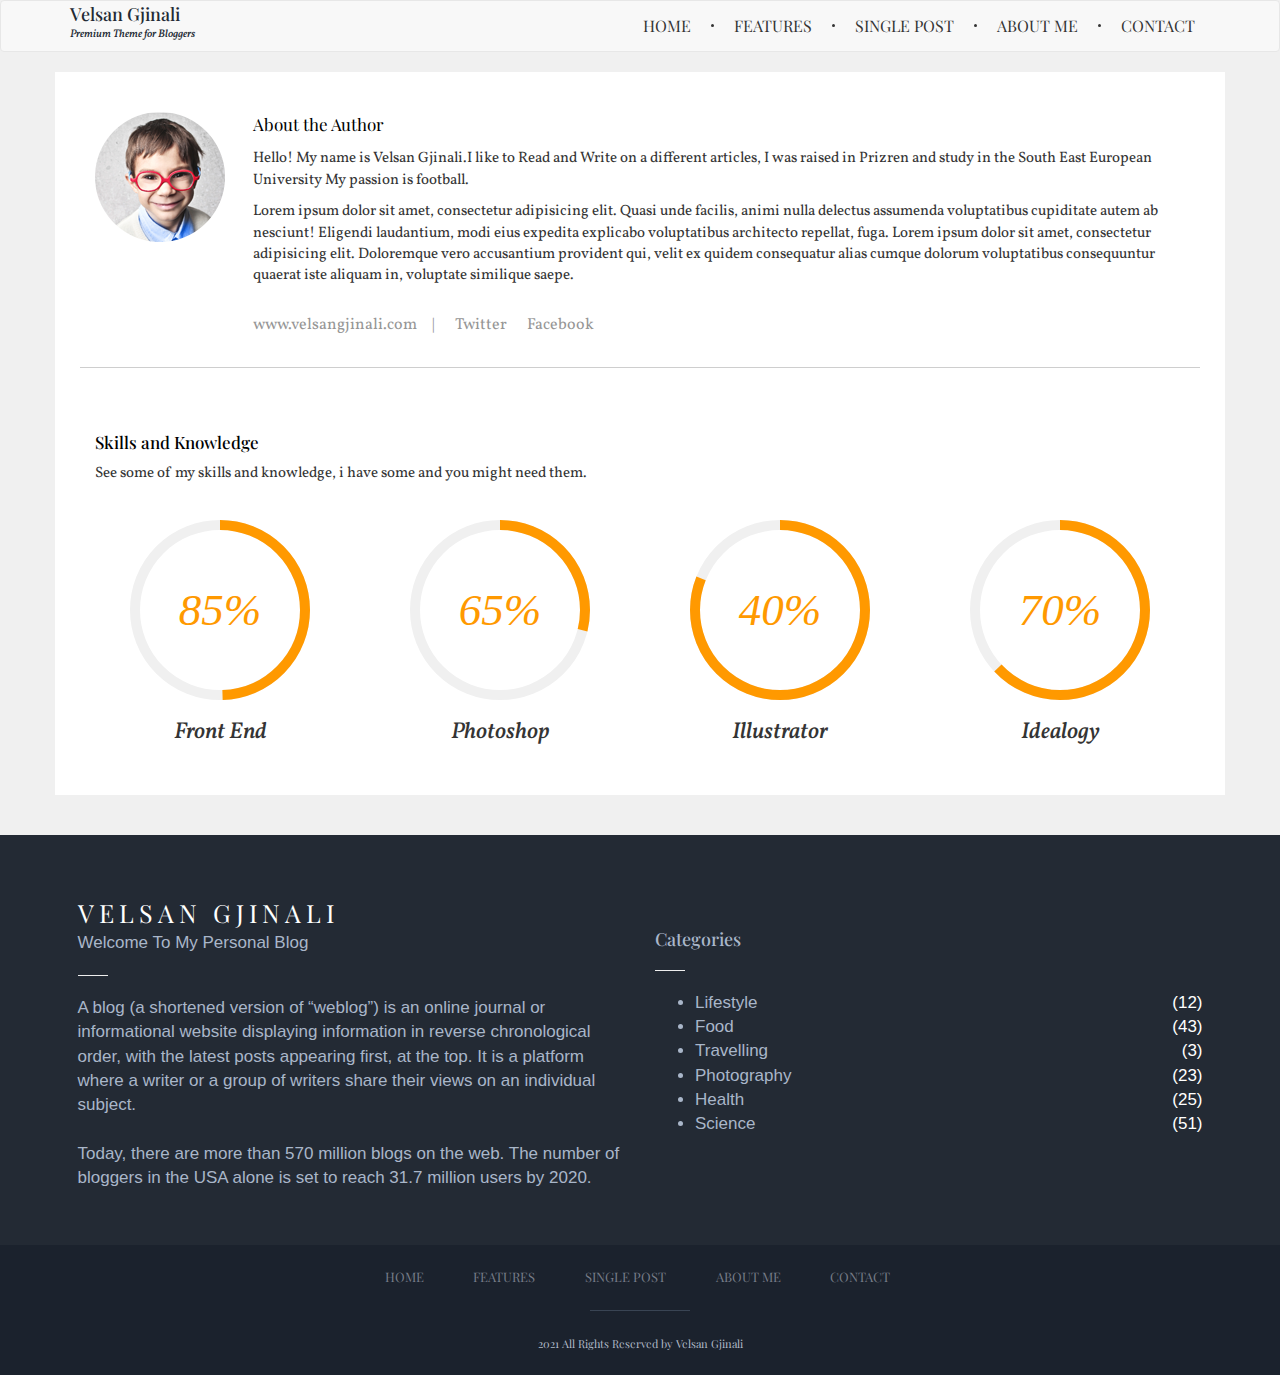
<file: about.html>
<!DOCTYPE html>
<html lang="en">
<head>
	<meta charset="UTF-8">
	<meta http-equiv="X-UA-Compatible" content="IE=edge">
	<meta name="viewport" content="width=device-width, initial-scale=1.0">
	<title>My Personal Blog</title>
		<link href="https://fonts.googleapis.com/css?family=Vollkorn" rel="stylesheet">
		<link href="https://fonts.googleapis.com/css?family=Playfair+Display|Vollkorn" rel="stylesheet">
		<link rel="stylesheet" type="text/css" href="css/bootstrap.css">
		<link rel="stylesheet" type="text/css" href="css/font-awesome.css">
		<link rel="stylesheet" type="text/css" href="css/style.css">
</head>
<body>	
	<div class="section-menu">
		<div class="navbar navbar-default" role="navigation">
			<div class="container">
				<div class="menu-logo pull-left">
					<h2>Velsan Gjinali</h2>
					<h3><em>Premium Theme for Bloggers</em></h3>
			 	</div> 
				 <div class="collapse navbar-collapse">
					<ul class="navbar-nav nav navbar-right">
						<li><a class="menu" href="index.html">home</a></li>
						<li><a class="menu" href="features.html">features</a></li>
						<li><a class="menu" href="posts.html">Single Post</a></li>
						<li><a class="menu" href="about.html">about me</a></li>
						<li><a class="last-menu" href="contact.html">contact</a></li>
					</ul>        
			  </div> 
			</div>   
   		</div>
	</div>


	




													<!-- Main Content -->

	<section class="about-author">
	     <div class="container about">
	      <div class="row">

	           <div class="col-md-1">
	            <img src="images/tom.png" alt="baby-face">
	           </div> 

	           <div class="col-md-11 about-content">

	              <div class="title">About the Author</div>

	              <p class="about-paragraph">Hello! My name is Velsan Gjinali.I like to Read and Write on a different articles, I was raised in Prizren and study in the South East European University My passion is football.</p>

	              <p class="about-paragraph">Lorem ipsum dolor sit amet, consectetur adipisicing elit. Quasi unde facilis, animi nulla delectus assumenda voluptatibus cupiditate autem ab nesciunt! Eligendi laudantium, modi eius expedita explicabo voluptatibus architecto repellat, fuga. Lorem ipsum dolor sit amet, consectetur adipisicing elit. Doloremque vero accusantium provident qui, velit ex quidem consequatur alias cumque dolorum voluptatibus consequuntur quaerat iste aliquam in, voluptate similique saepe.</p>

	              <div class="about-author-2">
	                <div class="author-links">
	                  <a href="#" class="ignition-web">www.velsangjinali.com</a> 
	                  <a href="#" class="twitter">Twitter</a>
	                  <a href="#" class="facebook">Facebook</a>
	                </div> 
	              </div> 

	           </div> 

	           <div class="full-border"></div>


	           <div class="skills-content">
	             <h2 class="title">Skills and Knowledge</h2>
	             <p class="skills-paragraph">See some of my skills and knowledge, i have some and you might need them.</p>
	           </div>

	           <div class="pie-chart">

	             <div class="col-md-3">
	               <div class="chart" data-percent="55"><span class="percentage">85%</span></div>
	               <h2>Front End</h2>
	             </div>

	             <div class="col-md-3">
	               <div class="chart" data-percent="32"><span class="percentage">65%</span></div>
	               <h2>Photoshop</h2>
	             </div>

	             <div class="col-md-3">
	               <div class="chart" data-percent="90"><span class="percentage">40%</span></div>
	               <h2>Illustrator</h2>
	             </div>

	             <div class="col-md-3">
	               <div class="chart" data-percent="70"><span class="percentage">70%</span></div>
	               <h2>Idealogy</h2>
	             </div>

	           </div>

	      </div> 
	     </div> 
	    </section>


															<!-- Footer Widgets -->
		   													<!-- Footer Widget 1  -->
		   <div class="fusion-footer">
			<footer class="footer-widget-area">
				<div class="widget-row">
					<div class="widget">
						<div class="footer-widget-one col-md-6">
							<div class="main-tittle-wiget">VELSAN GJINALI</div>
								<p>Welcome To My Personal Blog</p>
							<hr class="line-footer">
							<span>A blog (a shortened version of “weblog”) is an online journal or informational website displaying information in reverse chronological order, with the latest posts appearing first, at the top. It is a platform where a writer or a group of writers share their views on an individual subject.</br>
						    </br>Today, there are more than 570 million blogs on the web. The number of bloggers in the USA alone is set to reach 31.7 million users by 2020.
							</span>
						</div>

								<!-- Footer Widgets 2  -->
						<div class="footer-widget-three col-md-6">
							<div id="recent-posts-3">
								<h4 class="title-widget">Categories</h4>
								<hr class="line-footer">
									<ul>
										<li><a href="#">Lifestyle<span>(12)</span></a></li>
										<li><a href="#">Food<span>(43)</span></a></li>
										<li><a href="#">Travelling<span>(3)</span></a></li>
										<li><a href="#">Photography<span>(23)</span></a></li>
							 			<li><a href="#">Health<span>(25)</span></a></li>
							 			<li><a href="#">Science<span>(51)</span></a></li>
						 			</ul>
						 		<div style="clear:both;"></div>
					 		</div>
				 		</div>
			 		</div>
				</div>
			</footer>

			<footer id="footer" class="blog-footer-menu">
				<div class="blog-row">
					<div class="footer-menu">
						<ul class="ul-footer">
							<li><a href="index.html"><span class="menu-text">Home</span></a></li>
							<li><a href="features.html"><span class="menu-text">Features</span></a></li>
							<li><a href="posts.html"><span class="menu-text">Single Post</span></a></li>
							<li><a href="about.html"><span class="menu-text">About Me</span></a></li>
							<li><a href="contact.html"><span class="menu-text">Contact</span></a></li>
						</ul>
					</div>
					<hr class="line-menu-footer">
					<div class="blog-copyright-content">
						<span>2021 All Rights Reserved by Velsan Gjinali</span>
					</div>
				</div>
			</footer>
		</div>
		<script src="js/pie-chart.js"></script>
	</body>
</html>
</file>
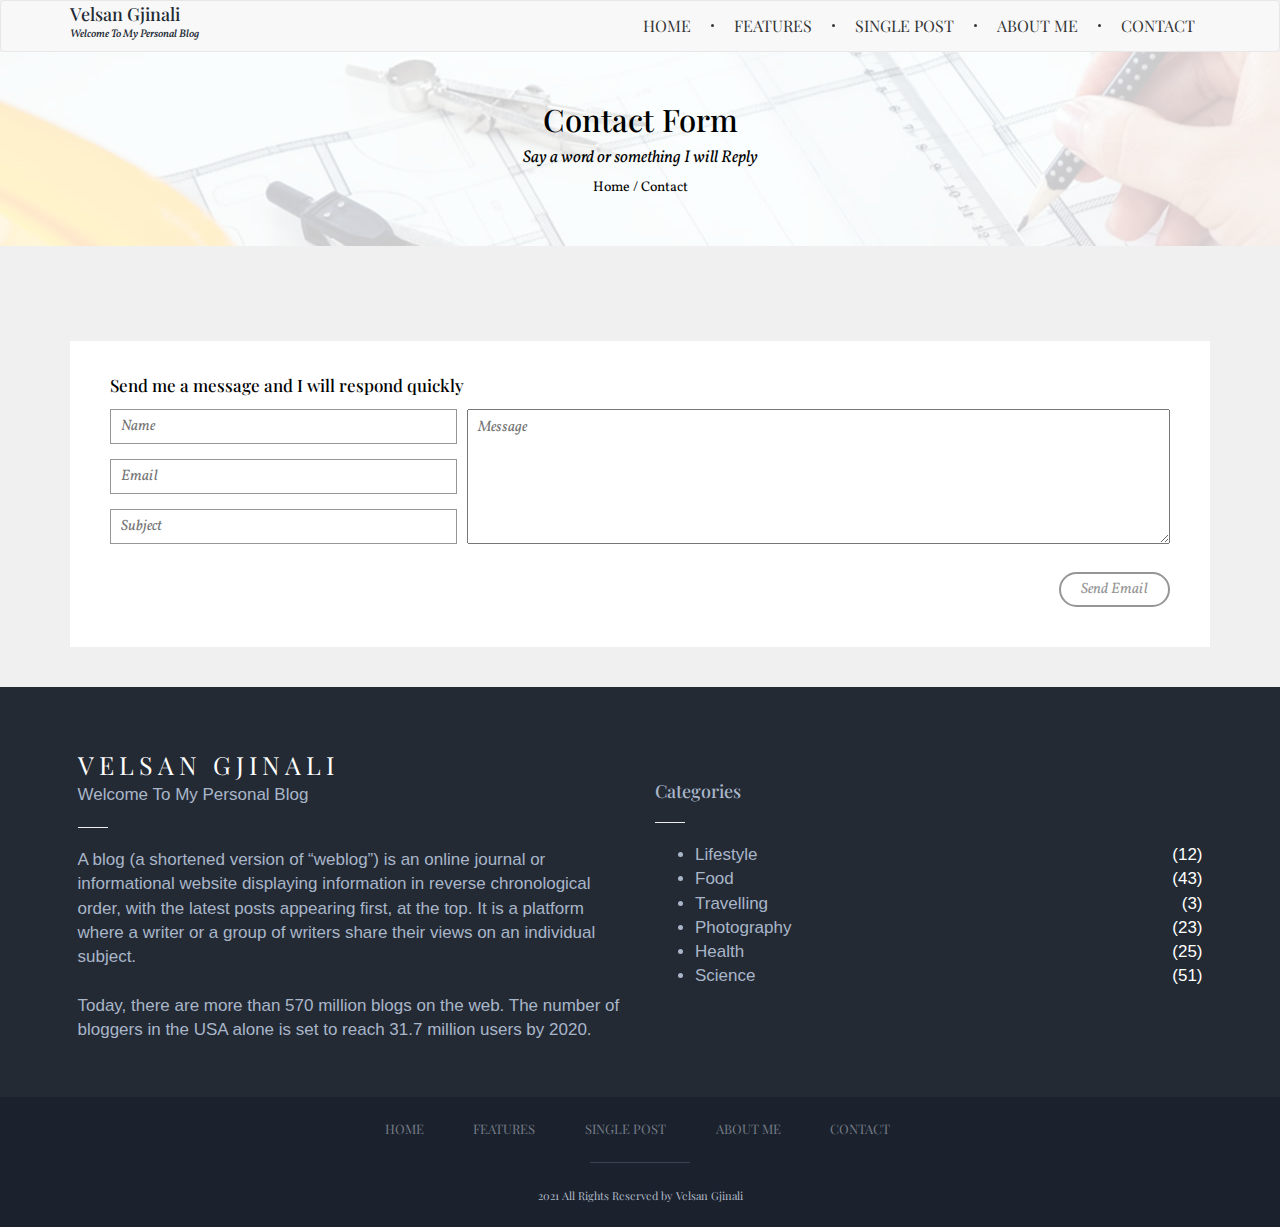
<file: contact.html>
<!DOCTYPE html>
<html lang="en">
<head>
	<meta charset="UTF-8">
	<meta http-equiv="X-UA-Compatible" content="IE=edge">
	<meta name="viewport" content="width=device-width, initial-scale=1.0">
	<title>My Personal Blog</title>
		<link href="https://fonts.googleapis.com/css?family=Vollkorn" rel="stylesheet">
		<link href="https://fonts.googleapis.com/css?family=Playfair+Display|Vollkorn" rel="stylesheet">
		<link rel="stylesheet" type="text/css" href="css/bootstrap.css">
		<link rel="stylesheet" type="text/css" href="css/font-awesome.css">
		<link rel="stylesheet" type="text/css" href="css/style.css">
</head>
<body>	
	<div class="section-menu">
		<div class="navbar navbar-default" role="navigation">
			<div class="container">
				<div class="menu-logo pull-left">
					<h2>Velsan Gjinali</h2>
					<h3><em>Welcome To My Personal Blog</em></h3>
			 	</div> 
				<div class="collapse navbar-collapse">
					<ul class="navbar-nav nav navbar-right">
						<li><a class="menu" href="index.html">home</a></li>
						<li><a class="menu" href="features.html">features</a></li>
						<li><a class="menu" href="posts.html">Single Post</a></li>
						<li><a class="menu" href="about.html">about me</a></li>
						<li><a class="last-menu" href="contact.html">contact</a></li>
					</ul>        
			  </div> 
			</div>   
   		</div>
	</div>

	<div class="header">
    	<div class="bg-image bg-white-cover">
        	<div class="container">
        		<h1 class="header-title">Contact Form</h1>
         		<p class="under-title"><em>Say a word or something I will Reply</em></p>
         		<h6>Home / Contact</h6>
         	</div>
		</div> 
    </div>					
	<div class="container">
    	<div class="form">
    		<div class="row"> 
        		<div class="contact">
            		<h3>Send me a message and I will respond quickly</h3>
              		<form id="contact-form" class="form-2" action="#">
	                 	<div class="col-md-4 padding-10">  
		                    <input name="name" id="name" type="text" placeholder="Name" class="input">
		                    <input name="mail" id="mail" type="text"  placeholder="Email" class="input"> 
		                    <input name="subject" id="subject" type="text"  placeholder="Subject" class="input"> 
	                 	</div>
	                   <div class="col-md-8 padding-10 messages">
	                   		<textarea name="comment" id="comment"  placeholder="Message" class="message"></textarea>
	                    	<input type="submit" value="Send Email"  id="submit_contact" class="submit-button">  
	                    	<div id="msg" class="message"></div>
	                	</div>
              		</form>
          		</div> 
        	</div> 
     	 </div> 
    </div> 

		<!-- Footer Widgets -->
		   <!-- Footer Widget 1  -->
		<div class="fusion-footer">
			<footer class="footer-widget-area">
				<div class="widget-row">
					<div class="widget">
						<div class="footer-widget-one col-md-6">
							<div class="main-tittle-wiget">VELSAN GJINALI</div>
								<p>Welcome To My Personal Blog</p>
							<hr class="line-footer">
							<span>A blog (a shortened version of “weblog”) is an online journal or informational website displaying information in reverse chronological order, with the latest posts appearing first, at the top. It is a platform where a writer or a group of writers share their views on an individual subject.</br>
						    </br>Today, there are more than 570 million blogs on the web. The number of bloggers in the USA alone is set to reach 31.7 million users by 2020.
							</span>
						</div>

								<!-- Footer Widgets 2  -->
						<div class="footer-widget-three col-md-6">
							<div id="recent-posts-3">
								<h4 class="title-widget">Categories</h4>
								<hr class="line-footer">
									<ul>
										<li><a href="#">Lifestyle<span>(12)</span></a></li>
										<li><a href="#">Food<span>(43)</span></a></li>
										<li><a href="#">Travelling<span>(3)</span></a></li>
										<li><a href="#">Photography<span>(23)</span></a></li>
							 			<li><a href="#">Health<span>(25)</span></a></li>
							 			<li><a href="#">Science<span>(51)</span></a></li>
						 			</ul>
						 		<div style="clear:both;"></div>
					 		</div>
				 		</div>
			 		</div>
				</div>
			</footer>

			<footer id="footer" class="blog-footer-menu">
				<div class="blog-row">
					<div class="footer-menu">
						<ul class="ul-footer">
							<li><a href="index.html"><span class="menu-text">Home</span></a></li>
							<li><a href="features.html"><span class="menu-text">Features</span></a></li>
							<li><a href="posts.html"><span class="menu-text">Single Post</span></a></li>
							<li><a href="about.html"><span class="menu-text">About Me</span></a></li>
							<li><a href="contact.html"><span class="menu-text">Contact</span></a></li>
						</ul>
					</div>
					<hr class="line-menu-footer">
					<div class="blog-copyright-content">
						<span>2021 All Rights Reserved by Velsan Gjinali</span>
					</div>
				</div>
			</footer>
		</div>
	</body>
</html>
</file>
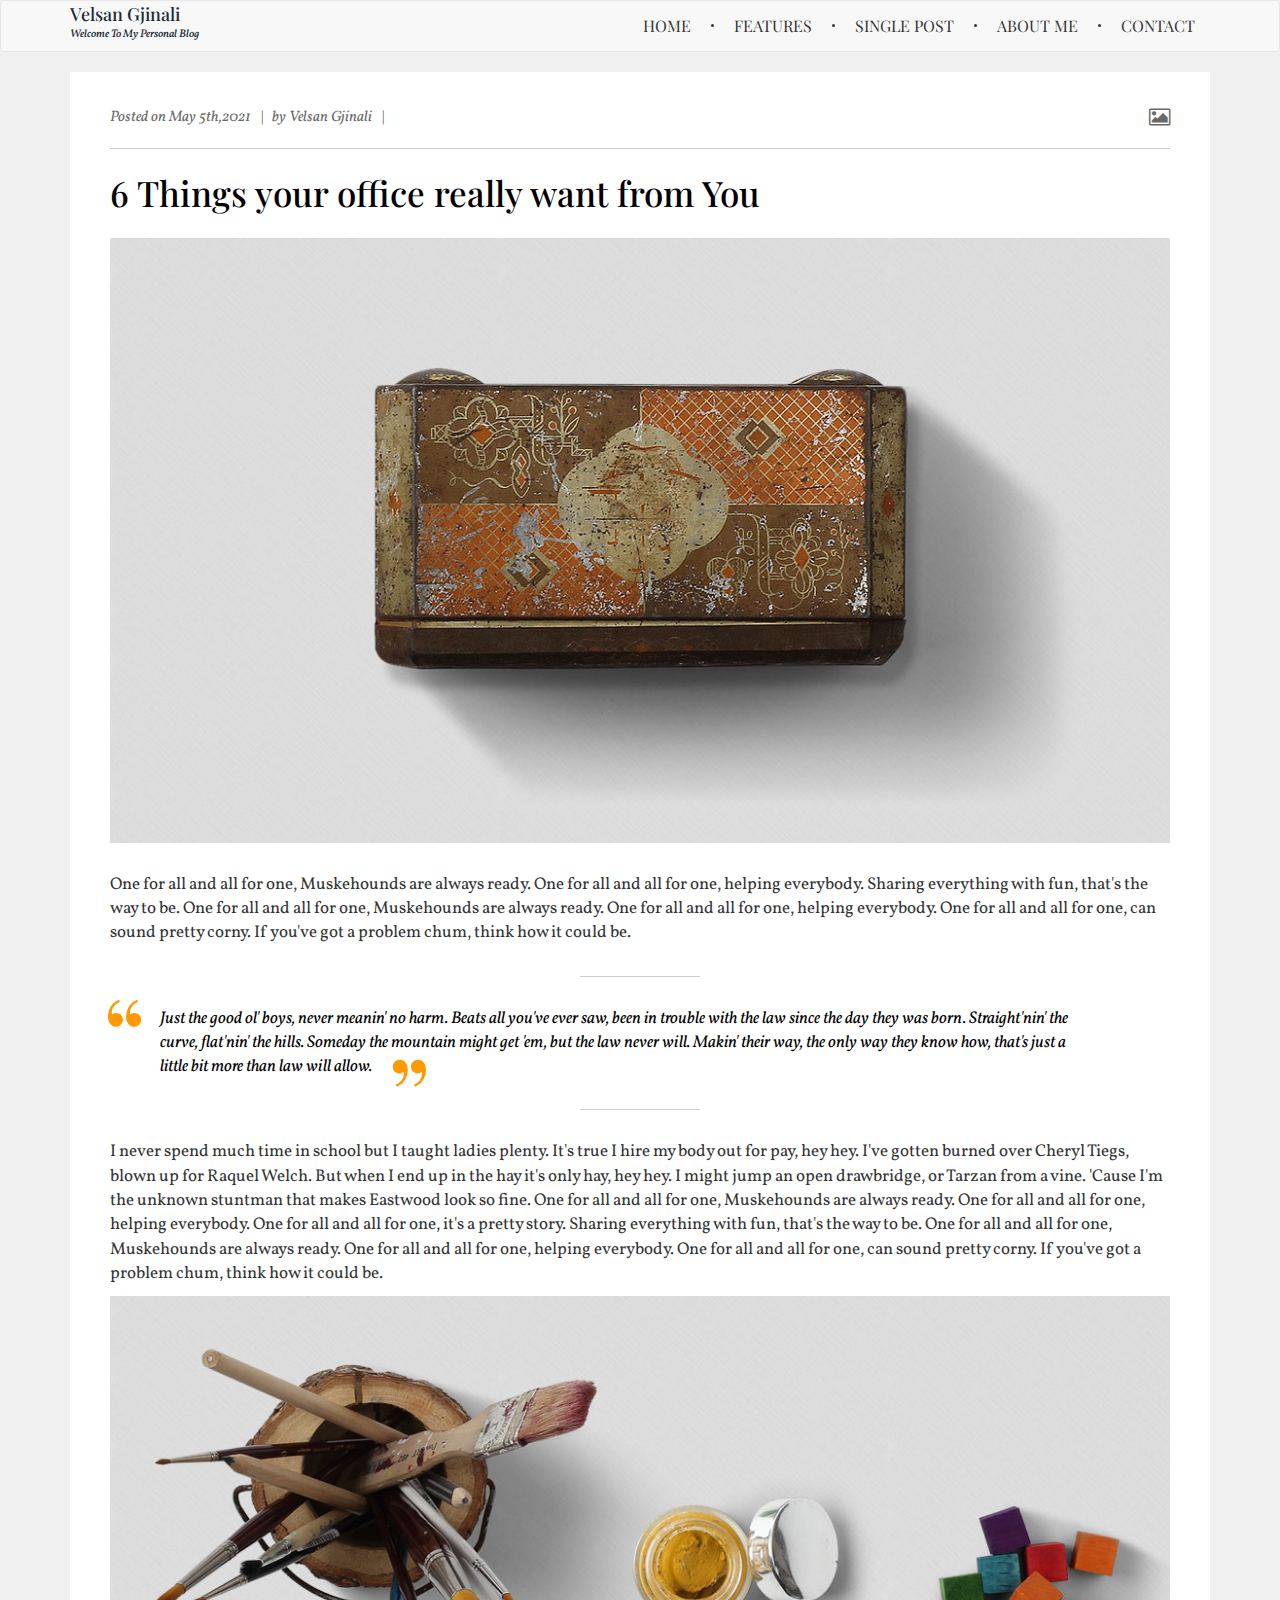
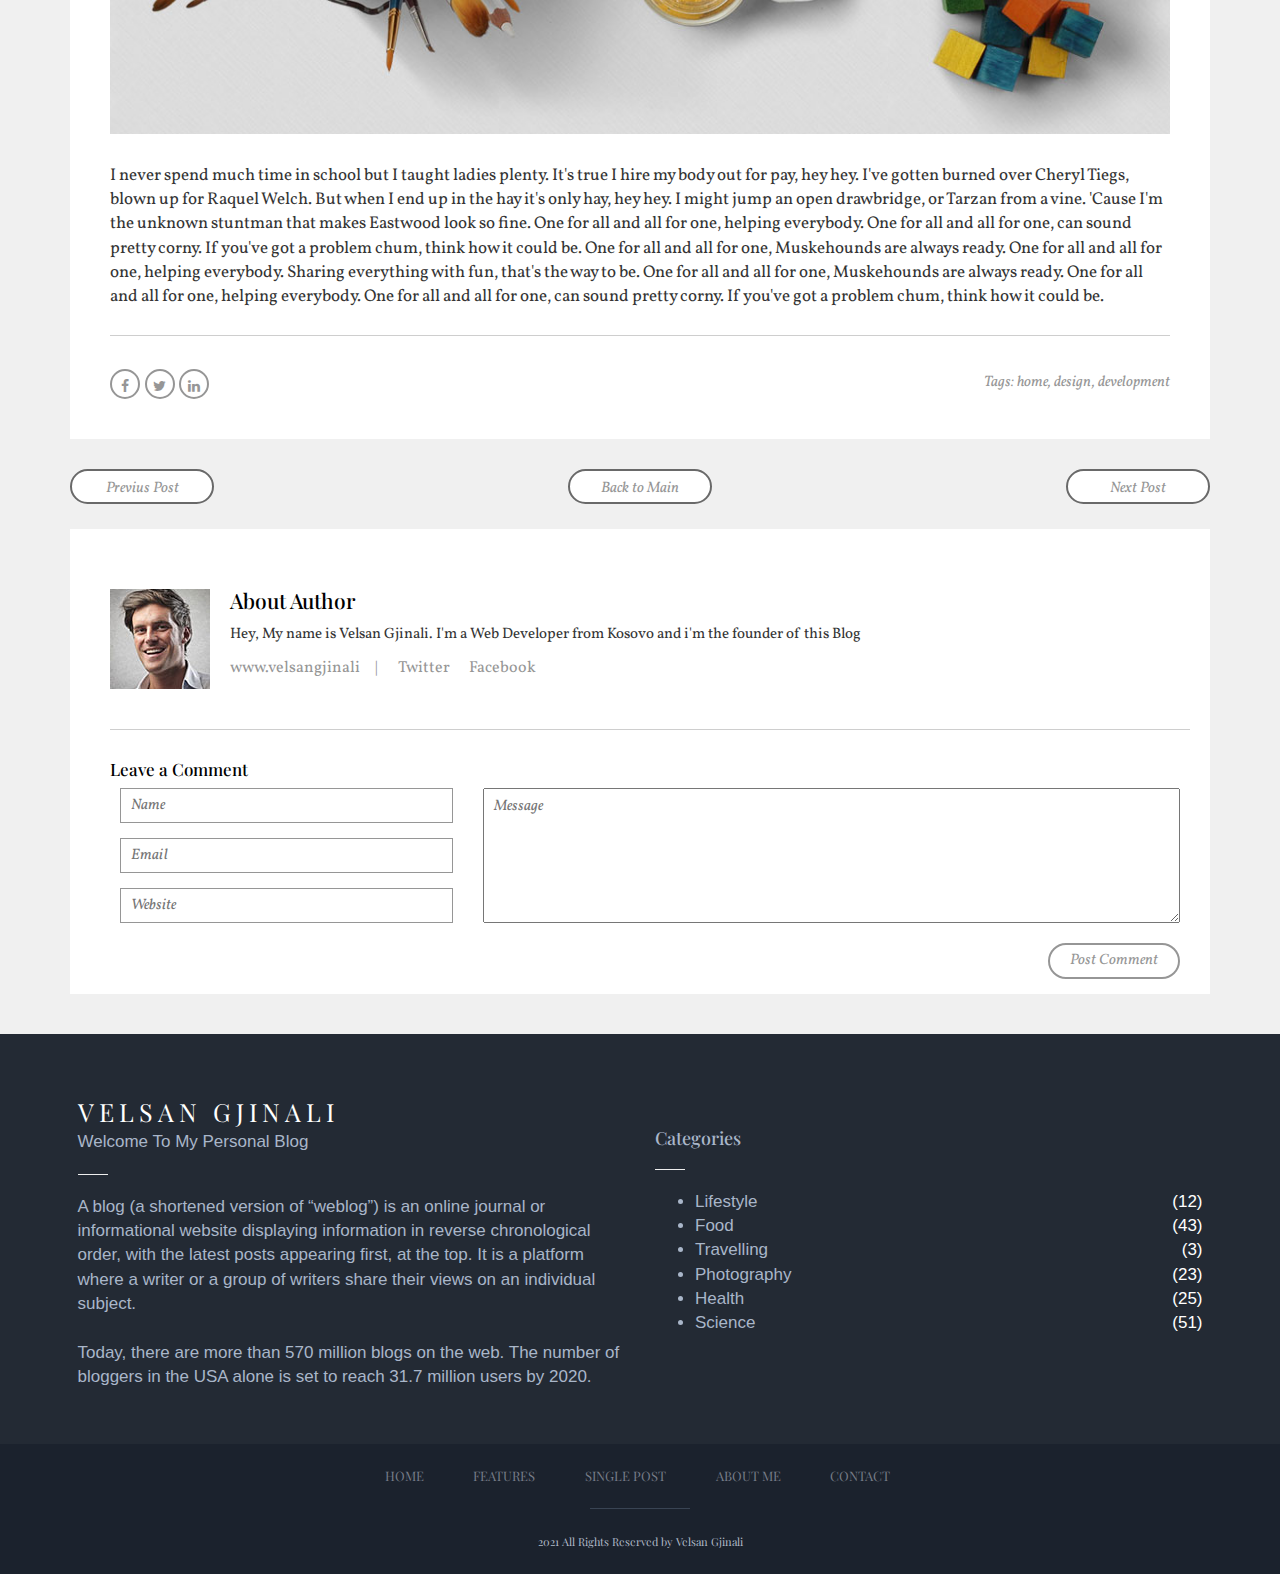
<file: posts.html>
<!DOCTYPE html>
<html lang="en">
<head>
	<meta charset="UTF-8">
	<meta http-equiv="X-UA-Compatible" content="IE=edge">
	<meta name="viewport" content="width=device-width, initial-scale=1.0">
	<title>My Personal Blog</title>
		<link href="https://fonts.googleapis.com/css?family=Vollkorn" rel="stylesheet">
		<link href="https://fonts.googleapis.com/css?family=Playfair+Display|Vollkorn" rel="stylesheet">
		<link rel="stylesheet" type="text/css" href="css/bootstrap.css">
		<link rel="stylesheet" type="text/css" href="css/font-awesome.css">
		<link rel="stylesheet" type="text/css" href="css/style.css">
</head>
<body>	
	<div class="section-menu">
		<div class="navbar navbar-default" role="navigation">
			<div class="container">
				<div class="menu-logo pull-left">
					<h2>Velsan Gjinali</h2>
					<h3><em>Welcome To My Personal Blog</em></h3>
			 	</div> 
				 <div class="collapse navbar-collapse">
					<ul class="navbar-nav nav navbar-right">
						<li><a class="menu" href="index.html">home</a></li>
						<li><a class="menu" href="features.html">features</a></li>
						<li><a class="menu" href="posts.html">Single Post</a></li>
						<li><a class="menu" href="about.html">about me</a></li>
						<li><a class="last-menu" href="contact.html">contact</a></li>
					</ul>        
			  </div> 
			</div>   
   		</div>
	</div>
							<!-- Main Content -->

	<section class="section-blog">
		<div class="container">
    		<div class="row">
        		<div class="col-md-12">
            		<div class="blog-post single single-image">
            			<div class="blog-post-content">
                   			<p class="links">
                       			<em>Posted on <a class="link-line" href="#">May 5th,2021</a> by <a class="link-line" href="#">Velsan Gjinali</a> </em>
                    		</p>
                    		<i class="fa fa-picture-o text-right"></i>
                    		<div class="full-border"></div>
                    			<h2 class="post-title">6 Things your office really want from You</h2>
                    			<img src="images/image-single-full/1.jpg" class="secon-image img-responsive">
                   				<p class="paragraph">One for all and all for one, Muskehounds are always ready. One for all and all for one, helping everybody. Sharing everything with fun, that's the way to be. One for all and all for one, Muskehounds are always ready. One for all and all for one, helping everybody. One for all and all for one, can sound pretty corny. If you've got a problem chum, think how it could be.</p>
                    		<div class="quote-border"></div>
                    			<div class="quote"> <span class="coma">“</span> <em>Just the good ol' boys, never meanin' no harm. Beats all you've ever saw, been in trouble with the law since the day they was born. Straight'nin' the curve, flat'nin' the hills. Someday the mountain might get 'em, but the law never will. Makin' their way, the only way they know how, that's just a little bit more than law will allow. </em><span class="coma-2">”</span></div> 
	                    			<div class="quote-border-2"></div>
                    					<p class="paragraph">I never spend much time in school but I taught ladies plenty. It's true I hire my body out for pay, hey hey. I've gotten burned over Cheryl Tiegs, blown up for Raquel Welch. But when I end up in the hay it's only hay, hey hey. I might jump an open drawbridge, or Tarzan from a vine. 'Cause I'm the unknown stuntman that makes Eastwood look so fine. One for all and all for one, Muskehounds are always ready. One for all and all for one, helping everybody. One for all and all for one, it's a pretty story. Sharing everything with fun, that's the way to be. One for all and all for one, Muskehounds are always ready. One for all and all for one, helping everybody. One for all and all for one, can sound pretty corny. If you've got a problem chum, think how it could be.</p>
                    					<img src="images/image-single-full/2.jpg" class="secon-image img-responsive">
                    					<p class="paragraph">I never spend much time in school but I taught ladies plenty. It's true I hire my body out for pay, hey hey. I've gotten burned over Cheryl Tiegs, blown up for Raquel Welch. But when I end up in the hay it's only hay, hey hey. I might jump an open drawbridge, or Tarzan from a vine. 'Cause I'm the unknown stuntman that makes Eastwood look so fine. One for all and all for one, helping everybody. One for all and all for one, can sound pretty corny. If you've got a problem chum, think how it could be. One for all and all for one, Muskehounds are always ready. One for all and all for one, helping everybody. Sharing everything with fun, that's the way to be. One for all and all for one, Muskehounds are always ready. One for all and all for one, helping everybody. One for all and all for one, can sound pretty corny. If you've got a problem chum, think how it could be.
                    					</p>	
                    		<div class="full-border-bottom"></div>
                    		<div class="social-circles">
								<div class="social-circle"><a href="#"><i class="fa fa-facebook"></i></a></div>
								<div class="social-circle"><a href="#"><i class="fa fa-twitter"></i></a></div>
								<div class="social-circle"><a href="#"><i class="fa fa-linkedin"></i></a></div>
                    			<div class="right-tag">                       	 	
									<em>Tags: <a href="#">home</a>, <a href="#">design</a>, <a href="#">development</a></em>
                      			</div> 
                   			</div>
                		</div> 
              		</div> 
             									<!-- Pagination -->
					<div class="nav-buttons">
						<div class="prev-button"><a href="#"><em>Previus Post</em></a></div>
						<div class="main-button"><a href="#"><em>Back to Main</em></a></div>
						<div class="next-button"><a href="#"><em>Next Post</em></a></div>
                	</div> 
												<!-- About Section -->
             		<div class="about-section">
                		<div class="about-author">
							<img src="images/image-single-post/rob.jpg" alt="">              
							<h3 class="title">About Author</h3>
							<p class="author-paragraph">Hey, My name is Velsan Gjinali. I'm a Web Developer from Kosovo and i'm the founder of this Blog</p>
	                			<div class="author-links">
									<a href="#" class="ignition-web">www.velsangjinali</a> 
									<a href="#" class="twitter"><span>Twitter</span></a>
									<a href="#" class="facebook"><span>Facebook</span></a>	    
	                			</div> 
                		</div> 
					
               		<div class="full-border"></div>
                
												<!-- Comment Section -->
                <div class="comment-section">
                  <div class="row"> 
                  	<div class="contact">
                      <h3>Leave a Comment</h3>      
                         <div class="col-md-4 padding-10 inputs"> 
                            <input type="text" name="name" placeholder="Name" class="input">
                            <input type="text" name="email" placeholder="Email" class="input"> 
                            <input type="text" name="website" placeholder="Website" class="input"> 
                         </div>
                    	<div class="col-md-8 padding-10 messages">
                        	<textarea name="message" placeholder="Message" class="message"></textarea>
                            <div class="return-msg"></div>
                            <input type="submit" value="Post Comment" class="submit-button">  
                         </div>
                    </div>
                  </div>
                </div> 
              </div> 
           </div> 
        </div>  
	</div> 
</section> 



														<!-- Footer Widgets -->
		 												  <!-- Footer Widget 1  -->
		   <div class="fusion-footer">
			<footer class="footer-widget-area">
				<div class="widget-row">
					<div class="widget">
						<div class="footer-widget-one col-md-6">
							<div class="main-tittle-wiget">VELSAN GJINALI</div>
								<p>Welcome To My Personal Blog</p>
							<hr class="line-footer">
							<span>A blog (a shortened version of “weblog”) is an online journal or informational website displaying information in reverse chronological order, with the latest posts appearing first, at the top. It is a platform where a writer or a group of writers share their views on an individual subject.</br>
						    </br>Today, there are more than 570 million blogs on the web. The number of bloggers in the USA alone is set to reach 31.7 million users by 2020.
							</span>
						</div>

								<!-- Footer Widgets 2  -->
						<div class="footer-widget-three col-md-6">
							<div id="recent-posts-3">
								<h4 class="title-widget">Categories</h4>
								<hr class="line-footer">
									<ul>
										<li><a href="#">Lifestyle<span>(12)</span></a></li>
										<li><a href="#">Food<span>(43)</span></a></li>
										<li><a href="#">Travelling<span>(3)</span></a></li>
										<li><a href="#">Photography<span>(23)</span></a></li>
							 			<li><a href="#">Health<span>(25)</span></a></li>
							 			<li><a href="#">Science<span>(51)</span></a></li>
						 			</ul>
						 		<div style="clear:both;"></div>
					 		</div>
				 		</div>
			 		</div>
				</div>
			</footer>

			<footer id="footer" class="blog-footer-menu">
				<div class="blog-row">
					<div class="footer-menu">
						<ul class="ul-footer">
							<li><a href="index.html"><span class="menu-text">Home</span></a></li>
							<li><a href="features.html"><span class="menu-text">Features</span></a></li>
							<li><a href="posts.html"><span class="menu-text">Single Post</span></a></li>
							<li><a href="about.html"><span class="menu-text">About Me</span></a></li>
							<li><a href="contact.html"><span class="menu-text">Contact</span></a></li>
						</ul>
					</div>
					<hr class="line-menu-footer">
					<div class="blog-copyright-content">
						<span>2021 All Rights Reserved by Velsan Gjinali</span>
					</div>
				</div>
			</footer>
		</div>
	</body>
</html>
</file>
<file: css/style.css>
/*------------------------------------------------------------------
[General]
*/
body {
  font-family: Verdana, Arial, Helvetica, sans-serif;
  font-size: 17px;
  background-color: #f0f0f0;
}

a {
  color: inherit;
}

a:hover,
a:focus {
  color: #23527c;
  text-decoration: underline;
}

a {
  color: inherit;
  outline: none;
  -webkit-transition: all 0.2s ease-out;
  -moz-transition: all 0.2s ease-out;
  -o-transition: all 0.2s ease-out;
  transition: all 0.2s ease-out;
}

/* Header] */

.pull-left {
  float: left !important;
}
.section-menu h2 {
  font-size: 18px;
  font-family: Playfair Display, "sans-serif";
  color: #232a34;
}
.section-menu h3 {
  font-size: 11px;
  font-family: vollkorn, "sans-serif";
  color: #232a34;
}
.section-menu h1,
.section-menu h2,
.section-menu h3,
.section-menu h4,
.section-menu h5,
.section-menu h6 {
  margin: 4px 0;
}

.section-menu .navbar-default .menu {
  font-size: 16px;
  font-family: Playfair Display, "sans-serif";
  color: #343434;
  margin-right: -20px;
  text-transform: uppercase;
}

.section-menu .navbar-default .menu:hover {
  color: #ff9900;
  text-decoration: none;
}

.section-menu .navbar-default .menu:after {
  content: "";
  display: inline-block;
  margin-left: 20px;
  margin-right: 10px;
  width: 3px;
  height: 3px;
  border-radius: 50%;
  background: #343434;
  margin-bottom: 5px;
}

.section-menu .navbar-default a {
  font-size: 16px;
  font-family: Playfair Display, "sans-serif";
  color: #343434;
  text-transform: uppercase;
}

.section-menu .navbar-default .last-menu {
  color: #343434;
}

.section-menu .navbar-default .last-menu:hover {
  color: #ff9900;
}

/*------------------------------------------------------------------
 [BODY]
*/

.blog-columns .blog-post {
  background: #fff;
  padding: 25px 20px 45px 20px;
  margin-bottom: 30px;
}

.link-3 {
  font-size: 15px;
  font-family: vollkorn, "sans-serif";
  color: #696969;
  padding-bottom: 3px;
}

.link-3 a {
  font-size: 15px;
  font-family: vollkorn, "sans-serif";
  color: #696969;
}

.link-3 a:hover {
  color: #ff9900;
  text-decoration: none;
}

.link-3 .link-line:after {
  content: "|";
  font-style: normal;
  padding-left: 5px;
  padding-right: 5px;
  color: #696969;
  cursor: default;
}

.full-border {
  border-bottom: 1px solid #cecece;
  width: 100%;
}

.blog-columns .blog-post .title {
  font-size: 21px;
  font-family: playfair display, "sans-serif";
  color: #000;
  margin-top: 20px;
  padding-bottom: 5px;
}

.blog-columns .blog-post .paragraph {
  font-size: 15px;
  font-family: vollkorn;
  color: #343434;
  margin-top: 20px;
}

.read-more {
  float: right;
  font-size: 15px;
  font-family: vollkorn;
  color: #969696;
  margin-right: 15px;
}

.read-more:hover {
  color: #ff9900;
  text-decoration: none;
}

.read-more:after {
  font-family: fontawesome;
  font-size: 15px;
  color: #969696;
  content: "\f178";
  padding-left: 7px;
}

.read-more:hover:after {
  color: #ff9900;
}

.blog-columns .columns-2 .link-post {
  background: #fff;
  text-align: center;
  background: #ff9900;
  margin-bottom: 30px;
  padding-top: 60px;
  padding-bottom: 55px;
  color: #fff;
}

.blog-columns .columns-2 .link-post i {
  font-size: 50px;
}

.blog-columns .columns-2 .link-post h2 {
  font-size: 29px;
  font-family: Playfair Display, "sans-serif";
  color: #fff;
  padding-right: 45px;
  padding-left: 45px;
  line-height: 37px;
}

.blog-columns .columns-2 .link-post .author {
  font-size: 21px;
  font-family: vollkorn, "sans-serif";
  padding-top: 5px;
  padding-bottom: 20px;
}

.blog-columns .columns-2 .link-post a {
  width: 80%;
  margin: 0 auto;
}

.link-post a {
  font-size: 15px;
  font-family: vollkorn italic, "sans-serif";
  color: #fff;
  font-style: italic;
  width: 80%;
  margin: 0 auto;
}

.blog-columns .columns-2 iframe {
  width: 100%;
  height: 216px;
}

iframe {
  border: 1px solid transparent;
  }

.blog-columns .blog-post .paragraph-audio {
  font-size: 15px;
  font-family: vollkorn;
  color: #343434;
  margin-top: 15px;
}

.blog-columns .columns-2 iframe {
  width: 100%;
  height: 216px;
}

.blog-columns .blog-post .paragraph-video {
  font-size: 15px;
  font-family: vollkorn;
  color: #343434;
  margin-top: 15px;
}

.blog-columns .columns-2 .inner-post {
  margin-top: 30px;
  margin-bottom: 30px;
}

.blog-columns .columns-2 .inner-post .bg-image {
  background: url(../css/images/macintos.jpg);
  padding: 80px 0 97px 0;
  background-size: cover;
  -moz-background-size: cover;
  -o-background-size: cover;
  -webkit-background-size: cover;
}

.bg-cover {
  position: relative;
  color: #fff;
  z-index: 1;
}

.bg-pattern {
  position: relative;
  z-index: 1;
}

.bg-pattern:before {
  position: absolute;
  top: 0;
  left: 0;
  width: 100%;
  height: 100%;
  background-image: url(../css/images/dot-pattern.png);
  opacity: 0.3;
  z-index: -1;
  content: "";
}

.bg-cover:after {
  position: absolute;
  background-color: rgba(0, 0, 0, 0.6);
  left: 0;
  top: 0;
  width: 100%;
  height: 100%;
  content: "";
  z-index: -1;
}

.blog-columns .columns-2 .inner-post i {
  font-size: 50px;
  color: #fff;
  margin-bottom: 30px;
  opacity: 0.6;
}

.blog-columns .columns-2 .inner-post .big-text {
  font-size: 29px;
  font-family: playfair display, "sans-serif";
  color: #fff;
  line-height: 44px;
  padding-left: 80px;
  padding-right: 80px;
}

.blog-columns .columns-2 .inner-post .author {
  font-size: 21px;
  font-family: vollkorn, "sans-serif";
  color: #fff;
  margin-top: 30px;
}

/* Pagination */

.blog-columns .pages {
  margin-top: 0;
}

.text-center {
  text-align: center;
}

.pages {
  margin-top: 30px;
  background: #fff;
  padding-top: 35px;
  padding-bottom: 30px;
  clear: both;
}

.pages a {
  font-size: 17px;
  font-family: vollkorn, "sans-serif";
  color: #969696;
  margin-right: 5px;
  margin-left: 5px;
}

.pages a:hover {
  color: #ff9900;
  text-decoration: none;
}

.pages .prev:before {
  content: "\f177";
  padding-right: 10px;
  font-family: fontawesome;
}

.pages .next:after {
  content: "\f178";
  padding-left: 10px;
  font-family: fontawesome;
}

.pages .page-numbers {
  padding: 5px 12px;
  border-radius: 50%;
  -moz-border-radius: 50%;
  -webkit-border-radius: 50%;
  -o-border-radius: 50%;
}

.pages .page-numbers:hover {
  background: #ff9900;
  color: #fff;
  text-decoration: none;
}

/* Sidebar */

.side-bar {
  background: #fff;
  padding: 1px 20px 20px 20px;
  display: block;
}

.side-bar h2 {
  font-size: 19px;
  font-family: Playfair Display, "sans-serif";
  color: #000;
}

.side-bar .image-full {
  width: 100%;
  margin-top: 8px;
}

.side-bar p {
  font-size: 15px;
  font-family: vollkorn, "sans-serif";
  color: #343434;
  padding-right: 25px;
  padding-top: 15px;
  padding-bottom: 13px;
}

.side-bar .border-bottom {
  border-bottom: 1px solid #cdcdcd;
  width: 50px;
  clear: both;
}

.side-bar .social-circles {
  margin-bottom: 30px;
}

.social-circles {
  margin-top: 25px;
}

.social-circle {
  display: inline-block;
  text-align: center;
  width: 30px;
  height: 30px;
  line-height: 25px;
  border: 2px solid #969696;
  border-radius: 50%;
  -moz-border-radius: 50%;
  -webkit-border-radius: 50%;
  -o-border-radius: 50%;
  line-height: 30px;
  -webkit-transition: all 0.2s ease-out;
  -moz-transition: all 0.2s ease-out;
  -o-transition: all 0.2s ease-out;
  transition: all 0.2s ease-out;
}

.social-circle:hover {
  background: #ff9900;
  border: 2px solid #ff9900;
}

.social-circle a {
  font-size: 14px;
  color: #969696;
  padding: 1px;
}

.side-bar .banner {
  margin-bottom: 105px;
  clear: both;
}

.side-bar .banner .banner-title {
  margin-top: 20px;
  margin-bottom: 20px;
}

.side-bar h2 {
  font-size: 19px;
  font-family: Playfair Display, "sans-serif";
  color: #000;
}

.side-bar select {
  border: 1px solid #969696;
  height: 35px;
  font-size: 15px;
  font-family: vollkorn, "sans-serif";
  font-style: italic;
  color: #969696;
  width: 100%;
  cursor: pointer;
}

.side-bar select:hover {
  border: 1px solid #ff9900;
  color: #000;
}

.side-bar .categories .border-bottom {
  margin-top: 30px;
}

.side-bar .border-bottom {
  border-bottom: 1px solid #cdcdcd;
  width: 50px;
  clear: both;
}

.side-bar h3 {
  font-size: 15px;
  font-family: vollkorn, "sans-serif";
  color: #000;
}

/*---------------------------------------------------------------- 
[03_Home Grid 3 Columns NO Sidebar ] 
------------------------------------------------------------------
*/

.blog-columns .columns-3 iframe {
  width: 100%;
  height: 250px;
}

.blog-columns .columns-3 .link-post {
  background: #fff;
  text-align: center;
  background: #ff9900;
  margin-bottom: 30px;
  padding-top: 55px;
  padding-bottom: 55px;
  color: #fff;
}

.blog-columns .columns-3 .link-post i {
  font-size: 52px;
}

.blog-columns .columns-3 .link-post h2 {
  font-size: 29px;
  font-family: Playfair Display, "sans-serif";
  color: #fff;
  padding-right: 45px;
  padding-left: 45px;
  line-height: 37px;
}

.blog-columns .columns-3 .link-post .author {
  font-size: 21px;
  font-family: vollkorn, "sans-serif";
  padding-top: 5px;
  padding-bottom: 20px;
}

.blog-columns .columns-3 .link-post a {
  width: 80%;
  margin: 0 auto;
}

.blog-columns .blog-post .paragraph-slider {
  font-size: 15px;
  font-family: vollkorn;
  color: #343434;
  margin-top: -40px;
}

.blog-columns .columns-3 .inner-post {
  position: relative;
  margin-bottom: 30px;
}

.blog-columns .columns-3 .inner-post .bg-image {
  background: url(../css/images/macintos.jpg);
  padding-top: 125px;
  padding-bottom: 120px;
  background-size: cover;
  -moz-background-size: cover;
  -o-background-size: cover;
  -webkit-background-size: cover;
}

.blog-columns .columns-3 .inner-post .inner-post-content {
  padding-left: 15px;
  padding-right: 15px;
}

.blog-columns .columns-3 .inner-post i {
  font-size: 74px !important;
  color: #969696;
  opacity: 0.6;
}

.blog-columns .columns-3 .inner-post .big-text {
  font-size: 29px;
  font-family: Playfair Display, "sans-serif";
  color: #fff;
  padding-top: 30px;
  padding-bottom: 25px;
}

.blog-columns .columns-3 .inner-post .author {
  font-size: 21px;
  font-family: vollkorn, "sans-serif";
  color: #fff;
}

/*---------------------------------------------------------------- 
[01_Home Classic With Sidebar] 
------------------------------------------------------------------
*/

.section-blog .blog-post {
  background: #fff;
  padding: 35px 40px 40px 40px;
  margin-bottom: 30px;
}

.section-blog .blog-post-content {
  position: relative;
}

.section-blog .blog-post .links {
  font-size: 15px;
  font-family: vollkorn, "sans-serif";
  color: #696969;
}

.section-blog .links {
  padding-bottom: 10px;
}

.section-blog .blog-post .links a {
  font-size: 15px;
  font-family: vollkorn, "sans-serif";
  color: #696969;
}

.section-blog .blog-post .links a:hover {
  color: #ff9900;
  text-decoration: none;
}

.section-blog .blog-post .links .link-line:after {
  content: "|";
  font-style: normal;
  padding-left: 10px;
  padding-right: 5px;
  color: #696969;
  cursor: pointer;
}

.section-blog .blog-post .text-right {
  top: 0;
  right: 0;
  font-size: 20px;
  color: #696969;
}

.text-right {
  text-align: right;
}

.text-right {
  font-size: 20px !important;
  color: #696969;
  position: absolute;
  right: 0;
  top: 0;
}

.full-border {
  border-bottom: 1px solid #cecece;
  width: 100%;
}

.section-blog .blog-post .post-title {
  font-size: 35px;
  font-family: Playfair Display, "sans-serif";
  color: #000;
  margin-bottom: 25px;
  padding-top: 5px;
}

.img-responsive {
  display: block;
  max-width: 100%;
  height: auto;
}

.section-blog .blog-post .paragraph {
  font-size: 17px;
  font-family: vollkorn;
  color: #343434;
  margin-top: 30px;
}

.section-blog .quote-border {
  border-bottom: 1px solid #cecece;
  width: 120px;
  margin: 0 auto;
  margin-top: 30px;
  margin-bottom: 30px;
}

.section-blog .quote {
  position: relative;
  margin-top: 30px;
  padding-left: 45px;
  padding-right: 80px;
  font-size: 17px;
  font-family: vollkorn, "sans-serif";
  color: #000;
  margin: 0 5px;
}

.section-blog .coma {
  position: absolute;
  top: -50px;
  left: -13px;
  font-size: 107px;
  font-family: Playfair Display, "sans-serif";
  color: #ff9900;
}

.section-blog .coma-2 {
  position: absolute;
  bottom: -90px;
  padding-left: 15px;
  font-size: 107px;
  font-family: Playfair Display, "sans-serif";
  color: #ff9900;
}

.section-blog .quote-border-2 {
  border-bottom: 1px solid #cecece;
  width: 120px;
  margin: 0 auto;
  margin-top: 30px;
  margin-bottom: 30px;
}

.section-blog .paragraph-2 {
  font-size: 17px;
  font-family: vollkorn, "sans-serif";
  color: #343434;
  padding-right: 50px;
  padding-bottom: 5px;
}

.full-border-bottom {
  border-bottom: 1px solid #cecece;
  width: 100%;
  display: inline-block;
}

.read-more-button {
  position: absolute;
  right: 0;
  bottom: 0;
  border: 2px solid #969696;
  border-radius: 20px;
  -moz-border-radius: 20px;
  -webkit-border-radius: 20px;
  -o-border-radius: 20px;
  width: 150px;
  height: 35px;
  text-align: center;
}

.read-more-button:hover {
  background: #ff9900;
  border: 2px solid #ff9900;
  text-decoration: none;
}

.read-more-button a {
  line-height: 35px;
  font-size: 15px;
  font-family: vollkorn, "sans-serif";
  color: #969696;
}

.read-more-button:hover a {
  color: #fff;
  text-decoration: none;
}

/* Post 3 */

.section-blog .inner-post {
  position: relative;
  margin-bottom: 30px;
  margin-top: 30px;
}

.section-blog .inner-post .bg-image {
  background: url(../css/images/books.png);
  padding-top: 50px;
  padding-bottom: 50px;
  background-size: cover;
  -moz-background-size: cover;
  -o-background-size: cover;
  -webkit-background-size: cover;
}

.section-blog .inner-post .inner-post-content {
  padding-left: 15px;
  padding-right: 15px;
}

.section-blog .inner-post i {
  font-size: 70px;
  color: #969696;
  opacity: 0.5;
  margin-bottom: 30px;
}

.section-blog .inner-post .big-text {
  font-size: 29px;
  font-family: Playfair Display, "sans-serif";
  color: #fff;
  padding-bottom: 25px;
}

.section-blog .inner-post .author {
  font-size: 21px;
  font-family: vollkorn, "sans-serif";
  color: #fff;
}

/* Post 4 */

.section-blog .video-post iframe {
  width: 100%;
  height: 450px;
}

.section-blog iframe {
  width: 100%;
  height: 355px;
  border: 1px solid transparent;
}

/* Post 5 - Grid */

.section-blog .grid-gallery {
  margin-top: 30px;
}

.section-blog .grid-post {
  background: #fff;
  padding: 35px 35px 40px 35px;
}

.section-blog .grid-post .grid-post-content {
  position: relative;
}

.section-blog .links {
  padding-bottom: 10px;
}

.section-blog .links {
  font-size: 15px;
  font-family: vollkorn, "sans-serif";
  color: #696969;
  padding-bottom: -5px;
}

.section-blog .links a {
  font-size: 15px;
  font-family: vollkorn, "sans-serif";
  color: #696969;
}

.section-blog .links a:hover {
  color: #ff9900;
  text-decoration: none;
}

.section-blog .links .link-line:after {
  content: "|";
  font-style: normal;
  padding-left: 10px;
  padding-right: 5px;
  color: #696969;
  cursor: pointer;
}

.section-blog .grid-post .post-title {
  font-size: 32px;
  font-family: Playfair Display, "sans-serif";
  color: #000;
  margin-bottom: 20px;
}

.section-blog .grid-post .grid-unit {
  position: relative;
  margin: 5px 4px;
  transition: all 0.5s;
  display: inline-block;
}

.section-blog .grid-post .grid-unit img {
  width: 100%;
  height: auto;
}

.section-blog .grid-post .grid-hover {
  position: absolute;
  display: inline-block;
  width: 100%;
  background: rgba(255, 255, 255, 0.8);
  top: 0;
  right: 0;
  bottom: 0;
  text-align: center;
  opacity: 0;
  transition: all 0.5s;
}

.centered-columns {
  display: table;
  width: 100%;
  height: 100%;
}

.centered-columns .centered-column {
  display: table-cell;
  vertical-align: middle;
  float: none;
}

.section-blog .grid-post .grid-hover .grid-search {
  font-size: 16px;
  color: #000;
  padding: 8px 10px;
  border: 2px solid #000;
  border-radius: 50%;
}

.section-blog .grid-post .grid-hover .grid-search:hover {
  background: #ff9900;
  border: 2px solid #ff9900;
  color: #fff;
}

.section-blog .grid-post .grid-hover .bottom-info {
  position: absolute;
  bottom: 0;
  right: 0;
  left: 0;
  background: #292724;
  text-align: left;
  padding: 15px;
  font-size: 15px;
  font-family: playfair display, "sans-serif";
  color: #fff;
}

.section-blog .grid-post .paragraph {
  font-size: 17px;
  font-family: vollkorn, "sans-serif";
  color: #343434;
  margin-top: 25px;
}

.section-blog .grid-post .full-border-bottom {
  margin-top: 30px;
}

.section-blog .grid-post .grid-unit:hover .grid-hover {
  opacity: 1;
}

/* Post 6 */

.section-blog .link-post {
  text-align: center;
  background: #ff9900;
  margin-top: 30px;
  margin-bottom: 30px;
  padding-top: 50px;
  padding-bottom: 45px;
  color: #fff;
}

.section-blog .link-post i {
  font-size: 49px;
  padding-bottom: 10px;
}

.section-blog .link-post h2 {
  font-size: 29px;
  font-family: Playfair Display, "sans-serif";
  color: #fff;
  padding-right: 70px;
  padding-left: 70px;
}

.section-blog .link-post .author {
  font-size: 21px;
  font-family: vollkorn, "sans-serif";
  padding-top: 25px;
  padding-bottom: 10px;
}
.section-blog .link-post a {
  font-size: 15px;
  font-family: vollkorn, "sans-serif";
  color: #fff;
  font-style: italic;
}

/* Post 7 */

.section-blog .audio-paragraph {
  padding-top: 25px;
  padding-bottom: 7px;
  font-size: 17px;
  font-family: vollkorn, "sans-serif";
  color: #343434;
}

/*---------------------------------------------------------------- 
[13_About] 
------------------------------------------------------------------
*/

.about-author .about {
  background: #fff;
  padding: 40px;
}

.about-author .about-content {
  padding-left: 80px;
}

.about-author .title {
  font-size: 17px;
  font-family: playfair Display, "sans-serif";
  color: #000;
  margin-bottom: 12px;
}

.about-author .about-paragraph {
  margin-top: 10px;
  font-size: 15px;
  font-family: vollkorn, "sans-serif";
  color: #343434;
}

.about-author .about-author-2 {
  background: #fff;
  margin-left: -15px;
  margin-top: 25px;
  margin-bottom: 30px;
}

.about-author .about-author-2 a {
  font-size: 16px;
  font-family: vollkorn, "sans-serif";
  color: #969696;
  margin-left: 15px;
}

.about-author .about-author-2 .ignition-web:after {
  content: "|";
  padding-left: 15px;
  color: #969696;
}

.about-author .full-border {
  clear: both;
}

.about-author .about-author-2 a:hover {
  color: #d41919;
  text-decoration: none;
}

.about-author .skills-content {
  padding-left: 15px;
  padding-top: 45px;
}

.about-author .skills-paragraph {
  font-size: 15px;
  font-family: vollkorn, "sans-serif";
  color: #343434;
}

.about-author .pie-chart {
  text-align: center;
  margin-top: 35px;
}

.about-author .chart {
  display: inline-block;
  width: 180px;
  height: 180px;
  line-height: 180px;
  text-align: center;
  vertical-align: top;
  position: relative;
}

.about-author .chart .percentage {
  display: block;
  font-size: 45px;
  font-family: volkorn, "sans-serif";
  color: #ff9900;
  font-style: italic;
}

.about-author .chart canvas {
  position: absolute;
  left: 0;
  top: 0;
}

.about-author .pie-chart h2 {
  font-size: 23px;
  font-family: vollkorn, "sans-serif";
  color: #343434;
  font-style: italic;
}

/*---------------------------------------------------------------- 
[14_Contact] 
------------------------------------------------------------------
*/

.header {
  text-align: center;
  margin-bottom: 55px;
}

.header .bg-white-cover {
  position: relative;
  z-index: 1;
}

.header .bg-image {
  margin-top: -20px;
  background: url(../css/images/slider-contactform.jpg);
  padding-top: 30px;
  padding-bottom: 40px;
}

.header .header-title {
  font-size: 31px;
  font-family: Playfair Display, "sans-serif";
  color: #000;
}

.header .under-title {
  font-size: 17px;
  font-family: vollkorn;
  color: #000;
}

.header h6 {
  font-size: 14px;
  font-family: vollkorn;
  color: #000;
  font-weight: 400;
}

.header .bg-white-cover:after {
  position: absolute;
  top: 0;
  left: 0;
  width: 100%;
  height: 100%;
  background: rgba(255, 255, 255, 0.8);
  z-index: -1;
  content: "";
}

.form {
  background: #fff;
  margin-top: 40px;
  padding: 15px 50px 35px 50px;
}

.form h3 {
  font-size: 17px;
  font-family: playfair display, "sans-serif";
  color: #000;
  margin-left: 5px;
}

.form .padding-10 {
  padding: 5px;
}

.form .input[type="text"] {
  font-size: 15px;
  font-family: vollkorn, "sans-serif";
  color: #000;
  font-style: italic;
  padding-left: 10px;
}

.form .input {
  display: block;
  width: 100%;
  height: 35px;
  margin-bottom: 15px;
  border: 1px solid #969696;
}

.form textarea {
  width: 100%;
  height: 135px;
  font-size: 15px;
  font-family: vollkorn, "sans-serif";
  color: #000;
  font-style: italic;
  padding-left: 10px;
  padding-top: 7px;
  position: relative;
}

.form .submit-button {
  float: right;
  padding: 5px 20px;
  border-radius: 30px;
  border: 2px solid #969696;
  background: #fff;
  font-size: 15px;
  font-family: vollkorn, "sans-serif";
  color: #969696;
  font-style: italic;
  margin-top: 20px;
}

.form .input:focus {
  outline: none;
  border: 1px solid #ff9900;
}

.form .message:focus {
  outline: none;
  border: 1px solid #ff9900;
}


/*---------------------------------------------------------------- 
[06_Image Single Post] 
------------------------------------------------------------------
*/

.section-blog .blog-post {
  background: #fff;
  padding: 35px 40px 40px 40px;
  margin-bottom: 30px;
}

.right-tag {
  position: absolute;
  right: 0;
  bottom: 5px;
  font-size: 15px;
  font-family: vollkorn, "sans-serif";
  color: #969696;
}

.right-tag a {
  font-size: 15px;
  font-family: vollkorn, "sans-serif";
  color: #969696;
}

.right-tag a:hover {
  color: #ff9900;
  text-decoration: none;
}

.nav-buttons {
  margin-top: 20px;
  margin-bottom: 25px;
  position: relative;
}

.prev-button {
  position: absolute;
  bottom: 0;
  left: 0px;
  width: 144px;
  height: 35px;
  border: 2px solid #696969;
  border-radius: 50px;
  text-align: center;
  background: #fff;
}

.prev-button a {
  font-size: 15px;
  font-family: vollkorn, "sans-serif";
  color: #969696;
  line-height: 35px;
}

.prev-button:hover {
  background: #ff9900;
  border: 2px solid #ff9900;
}

.prev-button:hover a {
  color: #fff;
  text-decoration: none;
}

.main-button {
  text-align: center;
  width: 144px;
  height: 35px;
  border: 2px solid #696969;
  border-radius: 50px;
  margin: 0 auto;
  background: #fff;
}

.main-button:hover {
  background: #ff9900;
  border: 2px solid #ff9900;
}

.main-button a {
  font-size: 15px;
  font-family: vollkorn, "sans-serif";
  color: #969696;
  line-height: 35px;
}

.main-button:hover a {
  color: #fff;
  text-decoration: none;
}

.next-button {
  position: absolute;
  bottom: 0;
  right: 0px;
  width: 144px;
  height: 35px;
  border: 2px solid #696969;
  border-radius: 50px;
  text-align: center;
  background: #fff;
}

.next-button:hover {
  background: #ff9900;
  border: 2px solid #ff9900;
}

.next-button a {
  font-size: 15px;
  font-family: vollkorn, "sans-serif";
  color: #969696;
  line-height: 35px;
}

.next-button:hover a {
  color: #fff;
  text-decoration: none;
}

.about-section {
  background: #fff;
  padding: 40px 20px 15px 40px;
  clear: both;
}

.about-section img {
  float: left;
  margin-right: 20px;
  margin-bottom: 40px;
}

.about-author .title {
  font-size: 17px;
  font-family: playfair Display, "sans-serif";
  color: #000;
  margin-bottom: 12px;
}

.about-section .author-paragraph {
  font-size: 15px;
  font-family: vollkorn, "sans-serif";
  color: #343434;
}

.about-section .author-links {
  position: relative;
  left: -15px;
  text-align: left;
  margin-bottom: 35px;
}

.about-section .author-links a {
  font-size: 16px;
  font-family: vollkorn, "sans-serif";
  color: #969696;
  margin-left: 15px;
}

.about-section .ignition-web:after {
  content: "|";
  padding-left: 15px;
  color: #969696;
}

.about-section .full-border {
  clear: both;
}

.about-section .author-links a:hover {
  color: #d41919;
  text-decoration: none;
}


.about-section .title {
  font-size: 21px;
  font-family: Playfair Display, "sans-serif";
  color: #000;
}

.comment-section .contact {
  background: #fff;
  margin: 0 10px;
  margin-top: 30px;
}

.comment-section .contact h3 {
  font-size: 17px;
  font-family: playfair display, "sans-serif";
  color: #000;
  padding-left: 5px;
}

.comment-section .contact .input[type="text"] {
  font-size: 15px;
  font-family: vollkorn, "sans-serif";
  color: #969696;
  font-style: italic;
  padding-left: 10px;
}

.comment-section .contact .input {
  display: block;
  width: 100%;
  height: 35px;
  margin-bottom: 15px;
  border: 1px solid #969696;
}

.comment-section .contact .input:focus {
  outline: none;
  border: 1px solid #ff9900;
}

.comment-section .contact .message {
  width: 100%;
  height: 135px;
  font-size: 15px;
  font-family: vollkorn, "sans-serif";
  color: #969696;
  font-style: italic;
  display: block;
  padding-left: 10px;
  padding-top: 7px;
}

.return-msg {
  opacity: 0;
  visibility: hidden;
  -webkit-transition: all 0.3s ease-out;
  -moz-transition: all 0.3s ease-out;
  -o-transition: all 0.3s ease-out;
  transition: all 0.3s ease-out;
}

.comment-section .contact .message:focus {
  outline: none;
  border: 1px solid #ff9900;
}

.submit-button {
  float: right;
  padding: 5px 20px;
  border-radius: 30px;
  border: 2px solid #969696;
  background: #fff;
  font-size: 15px;
  font-family: vollkorn, "sans-serif";
  color: #969696;
  font-style: italic;
  margin-top: 20px;
}


/*------------------------------------------------------------------
[Footer]
*/

.fusion-footer {
  margin-top: 40px;
}

/* Footer Widgets  */

footer.footer-widget-area {
  color: #a9b6c9;
  background-color: #232a34;
  border-color: #e9eaee;
  padding-top: 60px;
  padding-bottom: 55px;
  padding-left: 30px;
  padding-right: 30px;
}

.widget-row {
  max-width: 1155px;
  margin: 0 auto;
}

.widget {
  overflow: hidden;
}

/* Footer Widgets 1  */

.main-tittle-wiget {
  font-size: 25px;
  color: #ffffff;
  font-family: "Playfair Display", serif;
  letter-spacing: 5px;
}

.footer-widget-one.col-md-4 p {
  font-size: 15px;
  font-style: italic;
  color: #ffffff;
  font-family: "Vollkorn", serif;
}

.footer-widget-one.col-md-4 span {
  font-size: 13px;
  font-family: "Vollkorn", serif;
}

hr.line-footer {
  width: 30px;
  margin-left: 0px;
}

/* Footer Widgets 2  */

.footer-widget-three.col-md-4 ul {
  font-size: 13px;
  list-style: none;
  padding: 0;
  font-family: "Vollkorn", serif;
}

.footer-widget-three.col-md-4 ul a:hover {
  color: #d3830a;
}

.footer-widget-three.col-md-4 span:hover {
  color: #d3830a !important;
}

.footer-widget-three.col-md-4 li {
  border-bottom: 1px solid;
  padding-bottom: 5px;
  border-color: #333c48;
}

h4.title-widget {
  margin-top: 35px;
  font-family: "Playfair Display", serif;
  color: ffffff;
}

div#recent-posts-3 li span {
  float: right;
  color: #ffffff;
}

.recent-works-items.clearfix img {
  opacity: 0.4;
}

.recent-works-items.clearfix img:hover {
  opacity: 1;
  transition: all 0.2s;
}

/* Footer */

footer#footer {
  background-color: #1b222d;
  padding-top: 20px;
  padding-bottom: 20px;
  color: #767c87;
  padding-left: 30px;
  padding-right: 30px;
  text-align: center;
}

.footer-menu li {
  display: inline;
  margin: 0;
  padding: 0;
  position: relative;
  cursor: pointer;
}

.footer-menu > ul > li {
  padding-right: 45px;
}

ul.ul-footer a {
  font-size: 13px;
  text-transform: uppercase;
  font-family: "Playfair Display", serif;
}

ul.ul-footer a:hover {
  color: #ffffff;
}

hr.line-menu-footer {
  width: 100px;
  border-color: #394453;
}

.blog-copyright-content span {
  font-size: 11px;
  color: #b1bac8;
  font-family: "Playfair Display", serif;
}
</file>
